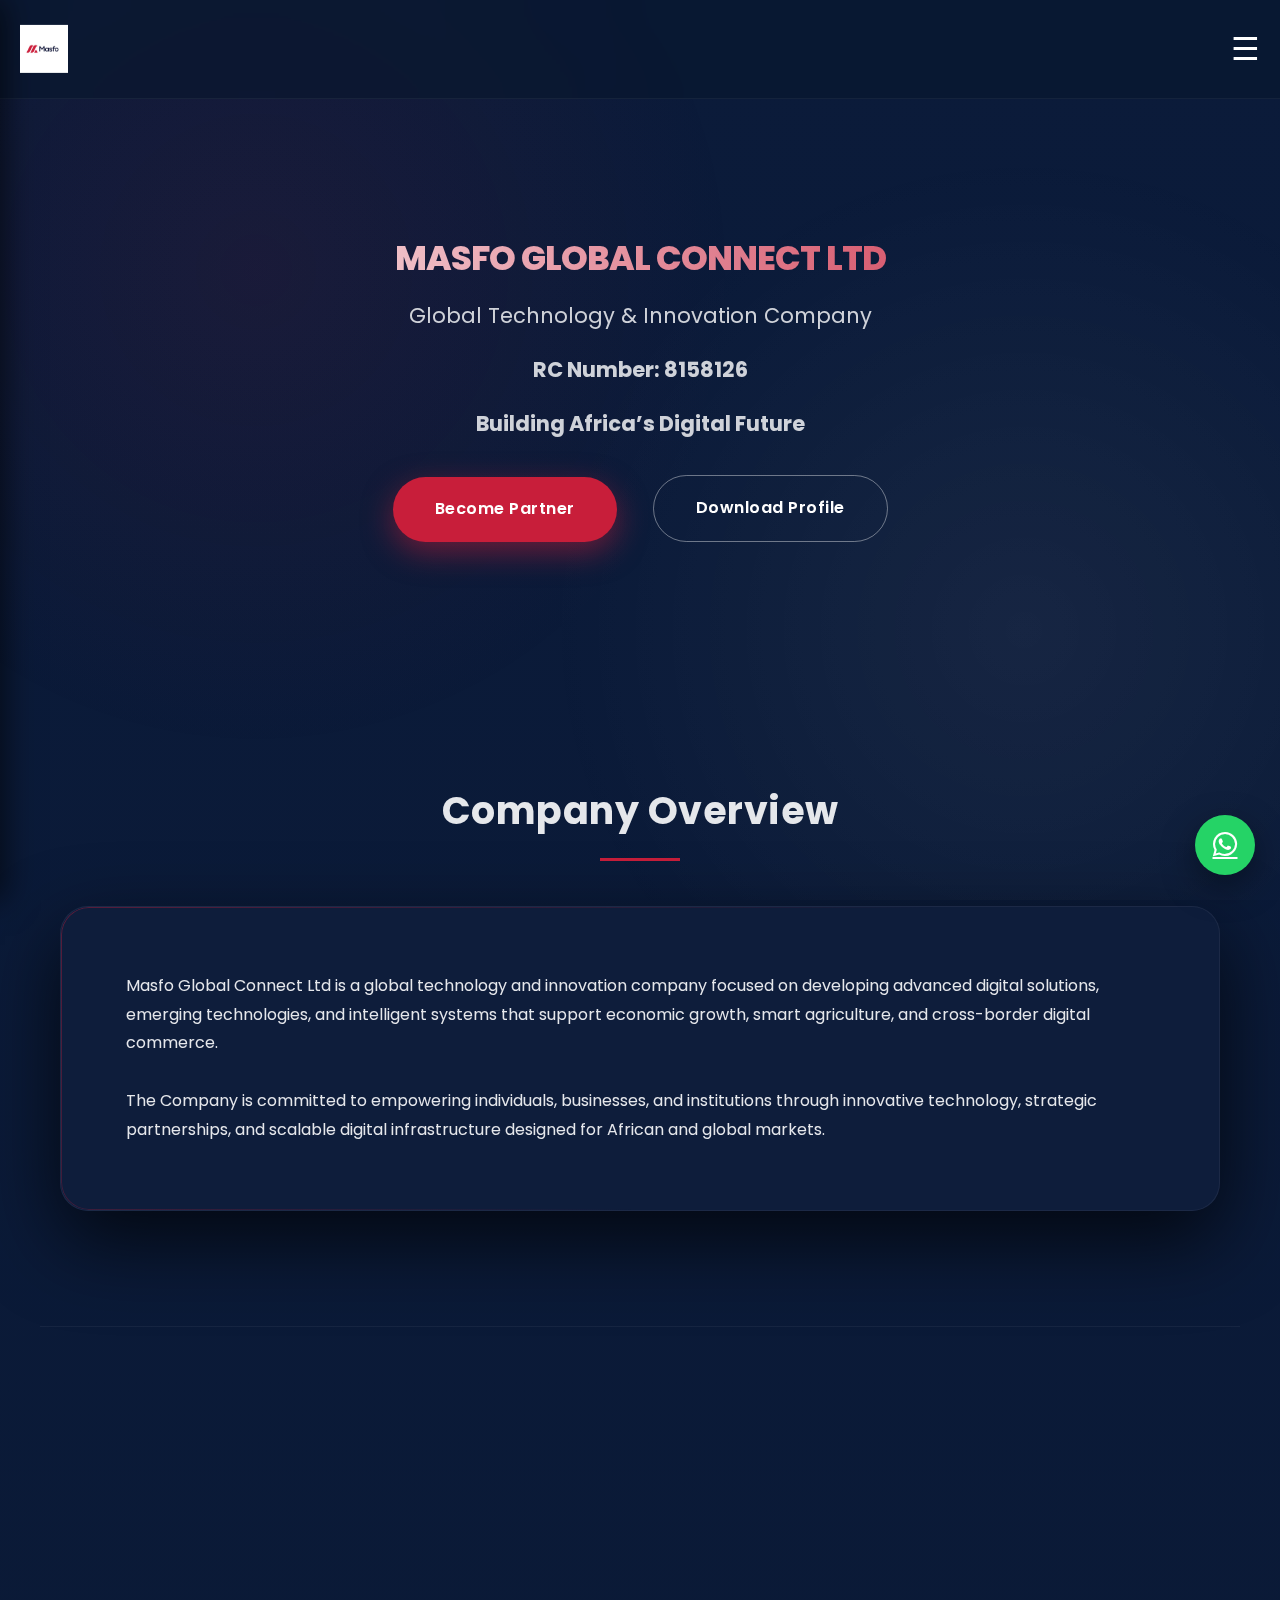
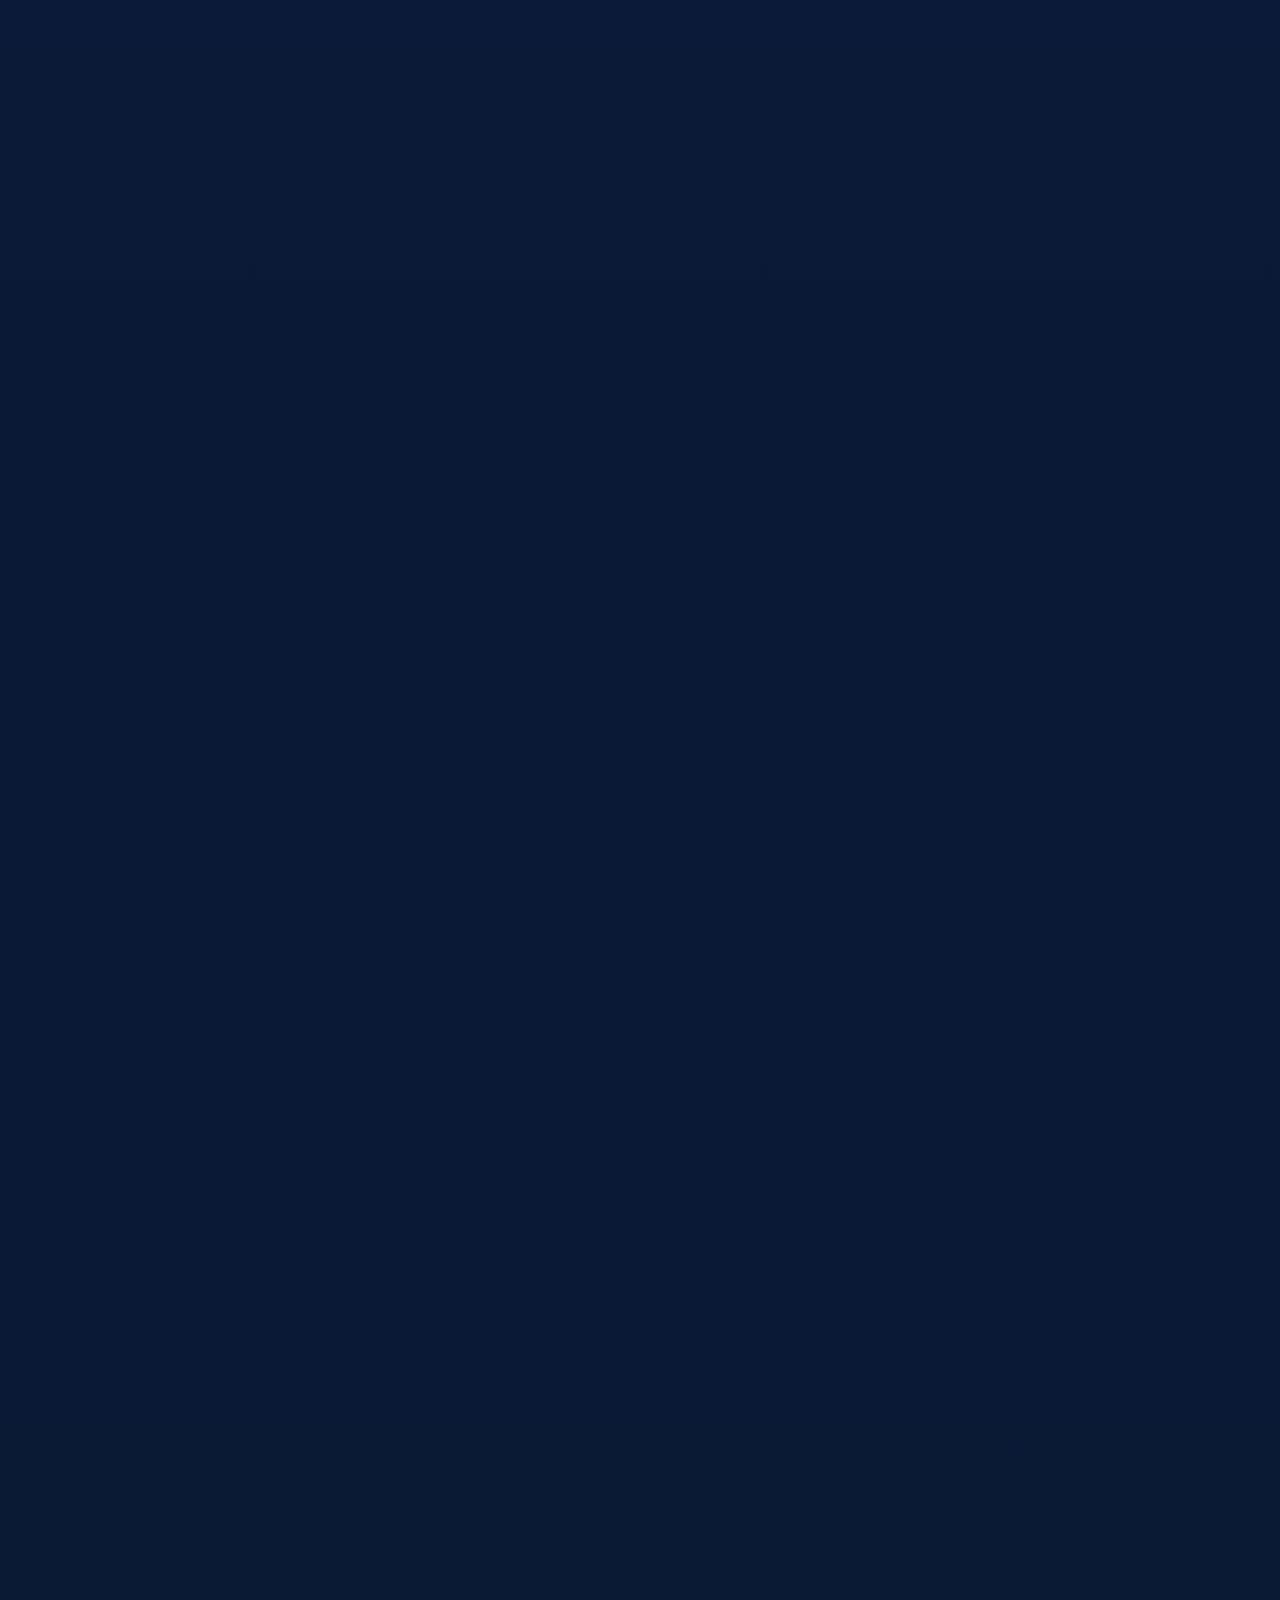
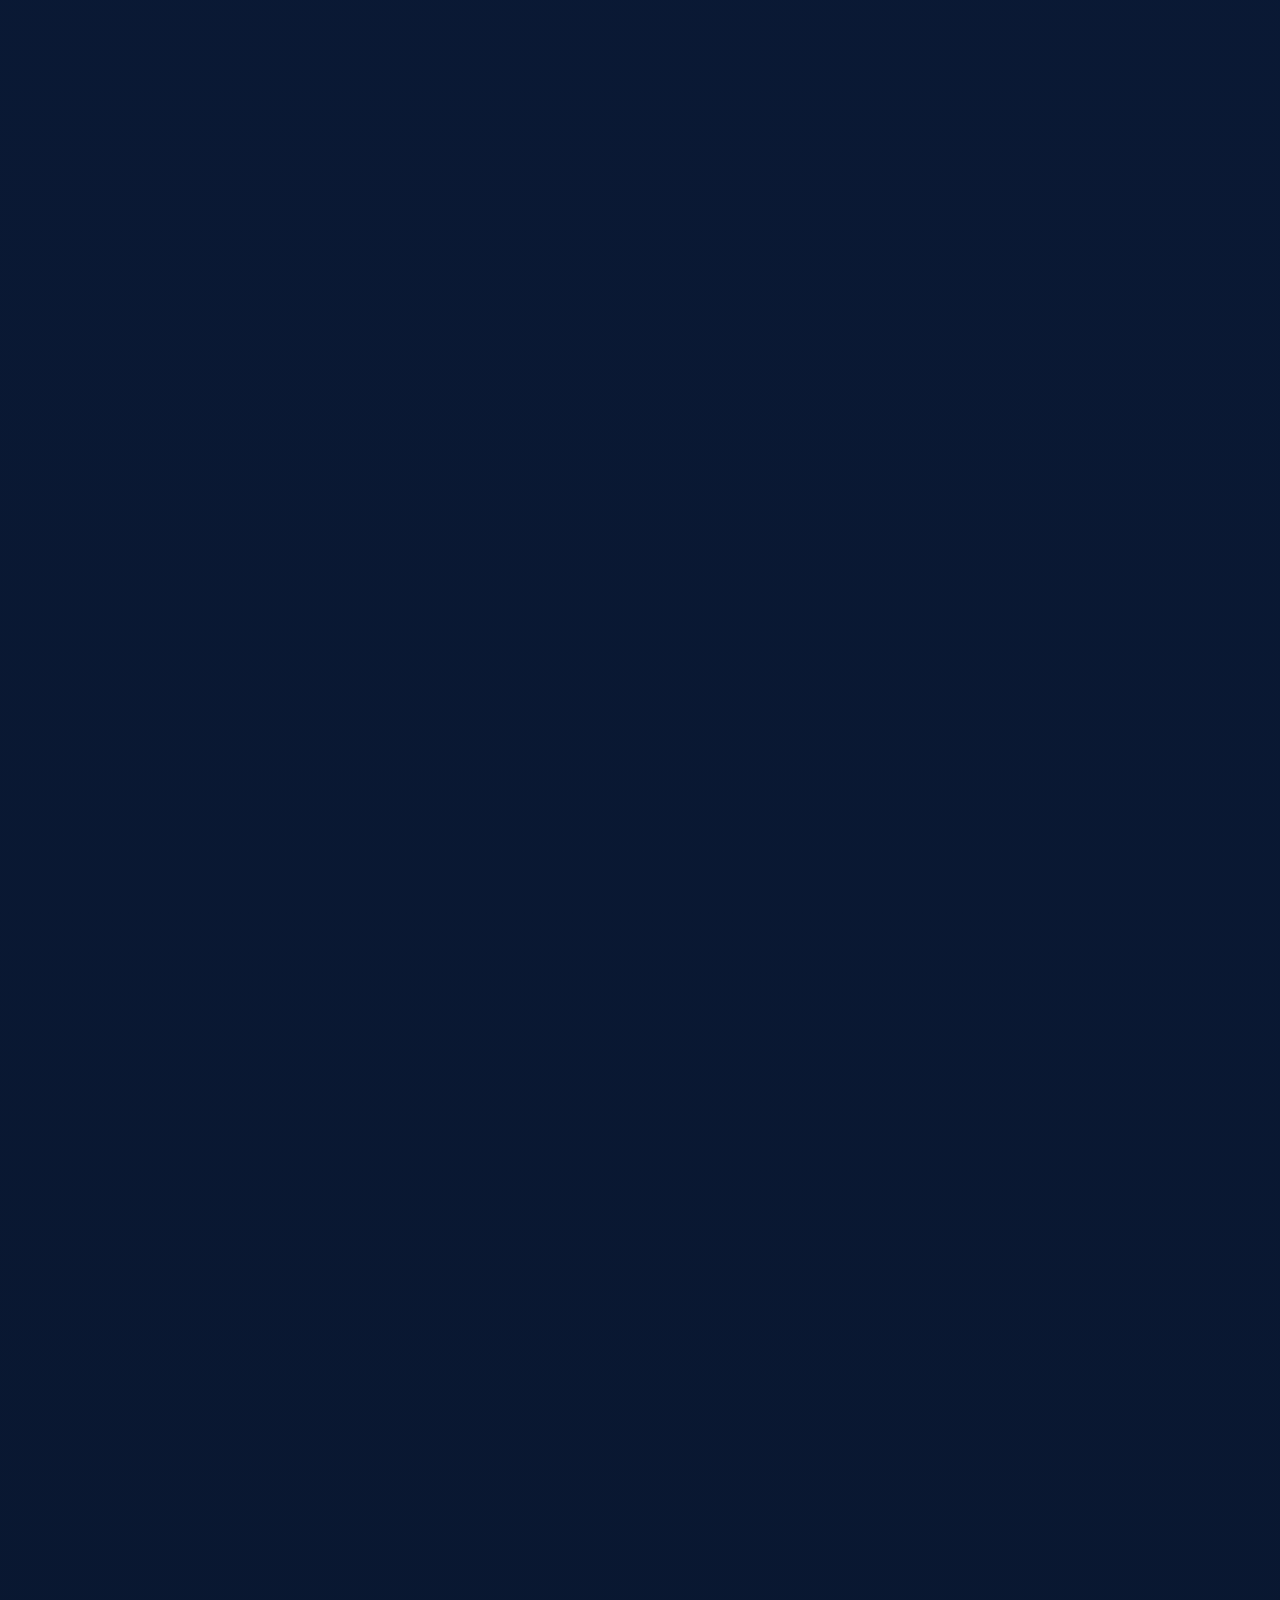
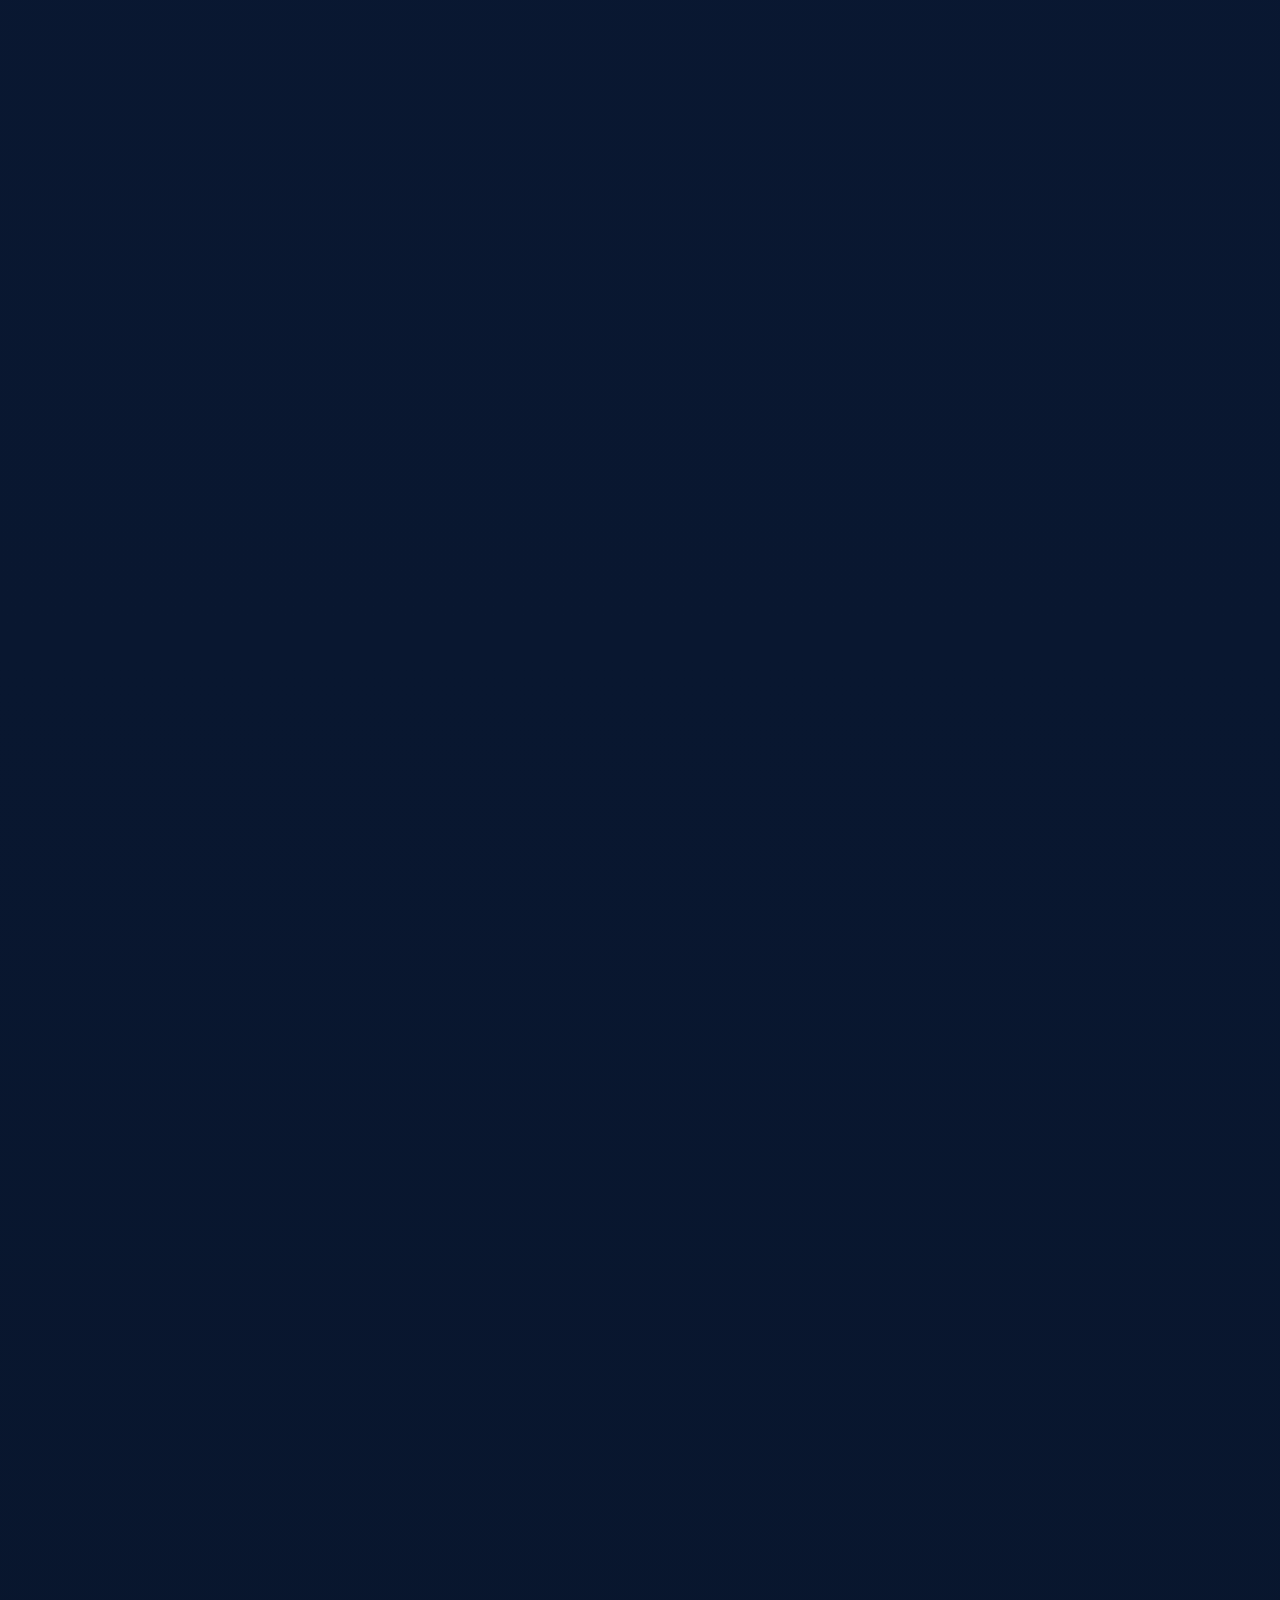
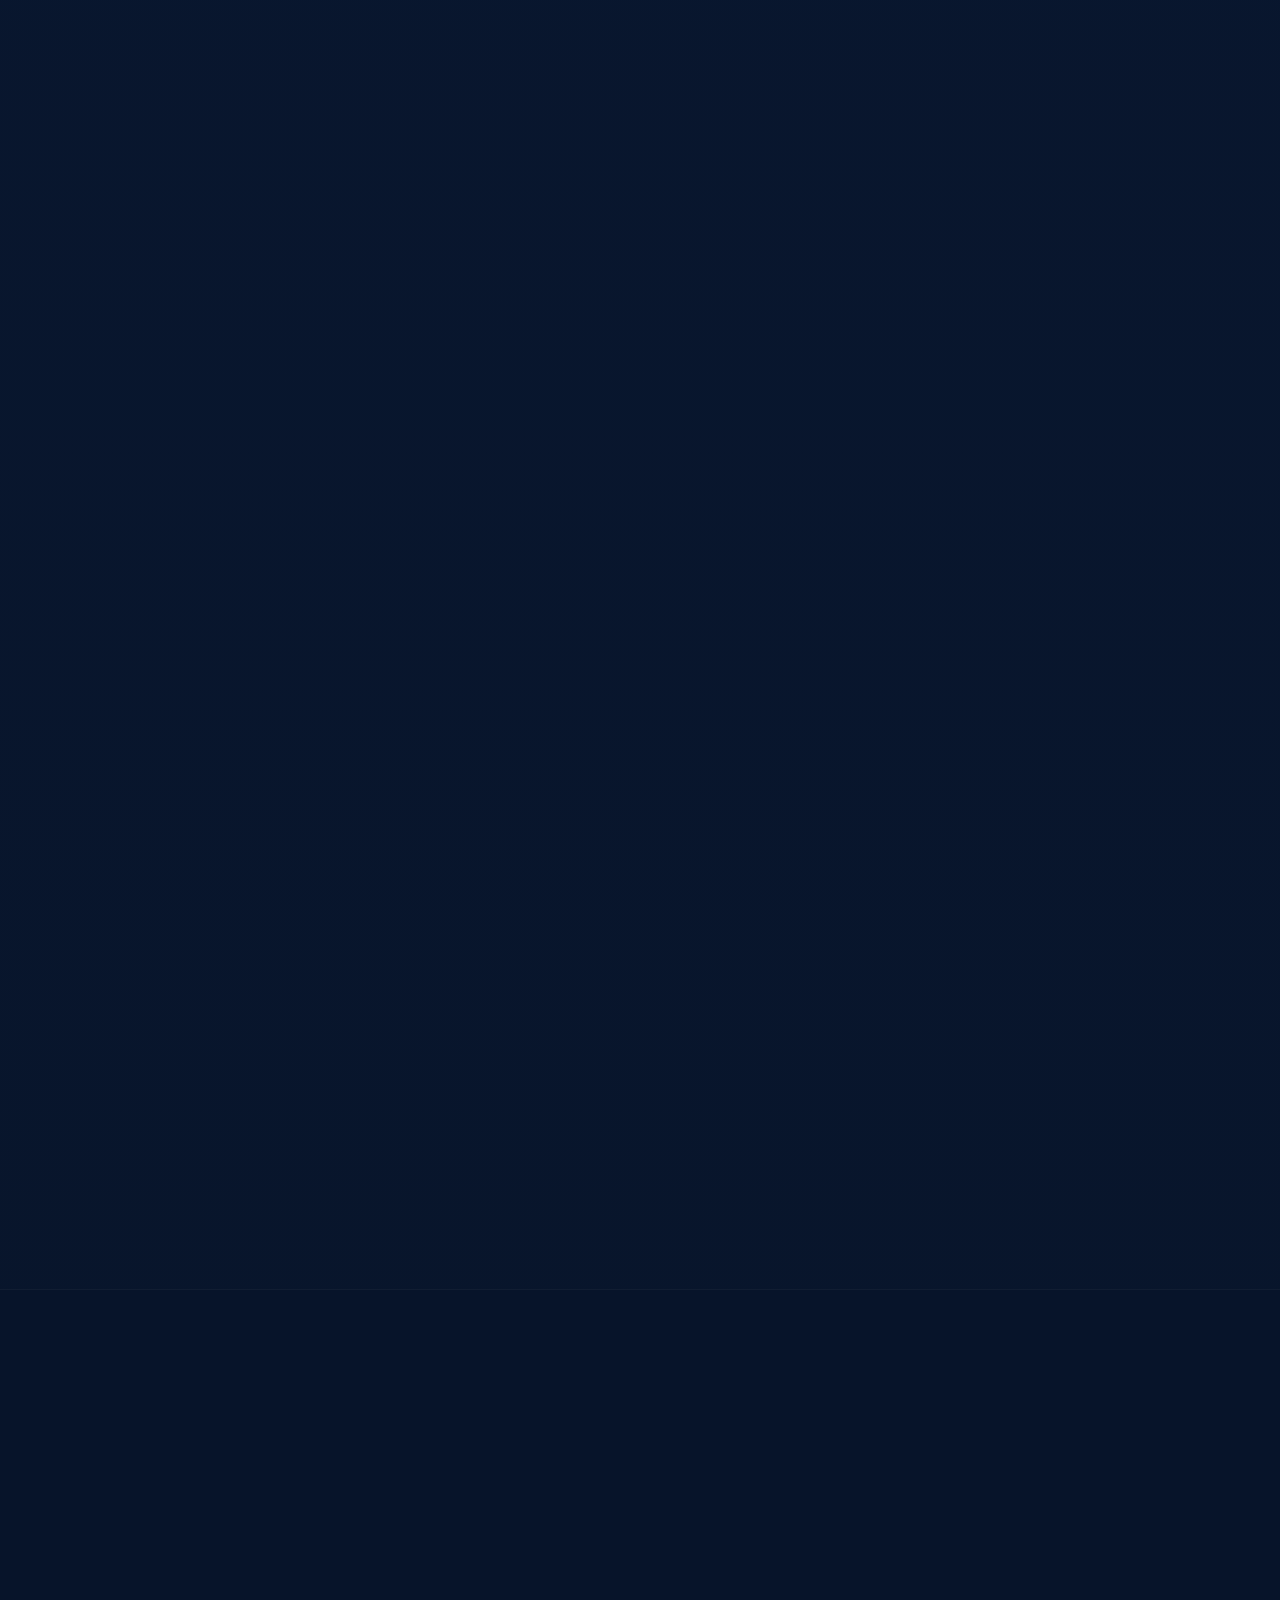
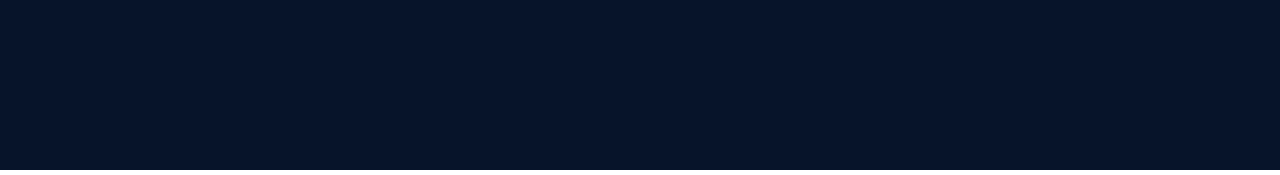
<file: index.html>
<!DOCTYPE html>
<html lang="en">
<head>

<meta charset="UTF-8">
<meta http-equiv="X-UA-Compatible" content="IE=edge">
<meta name="viewport" content="width=device-width, initial-scale=1.0">

<title>Masfo Global Connect Ltd | Building Africa’s Digital Future</title>

<meta name="description" content="Masfo Global Connect Ltd is a global technology and innovation company delivering AI, blockchain, smart agriculture and digital trade systems across Africa and global markets.">
<meta name="keywords" content="Masfo, AI, Blockchain, AgriTech, Africa Tech, Digital Innovation, Smart Agriculture, Web3, African Startup">

<meta property="og:title" content="Masfo Global Connect Ltd">
<meta property="og:description" content="Building Africa’s Digital Future">
<meta property="og:type" content="website">
<meta property="og:image" content="logo.jpg">

<meta name="twitter:card" content="summary_large_image">
<meta name="twitter:title" content="Masfo Global Connect Ltd">
<meta name="twitter:description" content="Building Africa’s Digital Future">

<meta name="theme-color" content="#0B1B3A">

<link rel="canonical" href="https://masfoglobal.com/">
<link rel="icon" href="logo.jpg">

<link rel="preconnect" href="https://fonts.googleapis.com">
<link rel="preconnect" href="https://fonts.gstatic.com" crossorigin>

<link href="https://fonts.googleapis.com/css2?family=Poppins:wght@300;400;600;700;800&display=swap" rel="stylesheet">

<style>
:root{
--primary:#C81E3A;
--dark:#0B1B3A;
--card:#111F3D;
--text:#E5E7EB;
--transition:0.4s cubic-bezier(.4,0,.2,1);
}

*{
margin:0;
padding:0;
box-sizing:border-box;
scroll-behavior:smooth;
}

body{
font-family:'Poppins',sans-serif;
background:var(--dark);
color:var(--text);
line-height:1.8;
overflow-x:hidden;
-webkit-font-smoothing:antialiased;
}

/* ============================= */
/* PROGRESS BAR */
/* ============================= */

#progressBar{
position:fixed;
top:0;
left:0;
height:4px;
background:var(--primary);
width:0%;
z-index:2000;
}

/* ============================= */
/* NAVBAR */
/* ============================= */

nav{
position:fixed;
top:0;
left:0;
width:100%;
padding:22px 80px;
display:flex;
align-items:center;
justify-content:space-between;
background:rgba(8,21,43,0.6);
backdrop-filter:blur(20px);
z-index:1000;
transition:var(--transition);
}

nav img{
height:48px;
z-index:1001;
}

/* prevent content going under nav */
body{
padding-top:90px;
}

/* ============================= */
/* SIDEBAR */
/* ============================= */

.nav-links{
position:fixed;
top:0;
left:-300px;
width:300px;
height:100vh;
background:rgba(8,21,43,0.95);
backdrop-filter:blur(20px);
display:flex;
flex-direction:column;
align-items:center;
justify-content:center;
gap:25px;
transition:0.4s ease;
box-shadow:5px 0 30px rgba(0,0,0,0.6);
z-index:999;
padding-top:100px;
}

/* when active */
.nav-links.active{
left:0;
}

/* when open push content */
body.sidebar-open .hero,
body.sidebar-open section{
transform:translateX(150px);
transition:var(--transition);
}

/* DESKTOP FIX: do not push on large screens */
@media(min-width:992px){
body.sidebar-open .hero,
body.sidebar-open section{
transform:none;
}
}

/* ============================= */

nav.scrolled{
background:#08152b;
box-shadow:0 12px 40px rgba(0,0,0,0.7);
}

/* LINKS */

.nav-links a{
color:var(--text);
text-decoration:none;
font-size:16px;
position:relative;
transition:var(--transition);
}

.nav-links a::after{
content:'';
position:absolute;
left:0;
bottom:-6px;
width:0;
height:2px;
background:var(--primary);
transition:var(--transition);
}

.nav-links a:hover::after{
width:100%;
}

/* ============================= */
/* HERO */
/* ============================= */

.hero{
padding:150px 20px 150px;
text-align:center;
max-width:1200px;
margin:auto;
transition:var(--transition);
}

.hero h1{
font-size:64px;
font-weight:800;
margin-bottom:20px;
background:linear-gradient(90deg,#ffffff,var(--primary));
-webkit-background-clip:text;
-webkit-text-fill-color:transparent;
}

.hero p{
font-size:20px;
margin-bottom:16px;
}

/* ============================= */
/* BUTTONS */
/* ============================= */

.btn{
display:inline-block;
padding:18px 42px;
border-radius:60px;
text-decoration:none;
font-weight:600;
margin:16px;
transition:var(--transition);
}

.btn-primary{
background:var(--primary);
color:white;
box-shadow:0 15px 40px rgba(200,30,58,0.6);
}

.btn-outline{
border:2px solid white;
color:white;
}

.btn:hover{
transform:translateY(-6px);
}

/* ============================= */

section{
padding:70px 20px;
max-width:1200px;
margin:auto;
opacity:0;
transform:translateY(60px);
transition:1s ease;
}

section.show{
opacity:1;
transform:translateY(0);
}

h2{
font-size:38px;
margin-bottom:45px;
text-align:center;
position:relative;
}

.card{
background:rgba(17,31,61,0.75);
padding:65px;
border-radius:28px;
margin-bottom:55px;
box-shadow:0 30px 80px rgba(0,0,0,0.7);
backdrop-filter:blur(20px);
transition:var(--transition);
}

.card:hover{
transform:translateY(-10px);
}

/* ============================= */
/* FOOTER */
/* ============================= */

footer{
background:#08152b;
text-align:center;
padding:70px 20px;
font-size:14px;
}

/* ============================= */
/* MENU TOGGLE */
/* ============================= */

.menu-toggle{
display:block;
font-size:32px;
cursor:pointer;
color:white;
z-index:1001;
}

/* ============================= */
/* OVERLAY */
/* ============================= */

.overlay{
position:fixed;
top:0;
left:0;
width:100%;
height:100vh;
background:rgba(0,0,0,0.5);
display:none;
z-index:500;
backdrop-filter:blur(3px);
}

.overlay.active{
display:block;
}

/* ============================= */
/* CTA */
/* ============================= */

.desktop-cta-btn{
background:#e91e3a;
color:white;
padding:10px 25px;
border-radius:30px;
text-decoration:none;
font-weight:600;
margin-top:20px;
transition:var(--transition);
}

.desktop-cta-btn:hover{
transform:scale(1.05);
}
.footer-social{
display:flex;
justify-content:center;
gap:18px;
margin-bottom:25px;
}

.footer-social a{
width:42px;
height:42px;
display:flex;
align-items:center;
justify-content:center;
border-radius:50%;
background:rgba(255,255,255,0.08);
color:white;
font-size:16px;
transition:0.3s ease;
backdrop-filter:blur(10px);
}

.footer-social a:hover{
background:var(--primary);
transform:translateY(-6px);
box-shadow:0 12px 30px rgba(200,30,58,0.5);
}
.form-group{
    margin-bottom:20px;
}

.form-group input,
.form-group textarea{
    width:100%;
    padding:15px;
    border-radius:12px;
    border:none;
    outline:none;
    font-size:15px;
}

.form-group input:focus,
.form-group textarea:focus{
    box-shadow:0 0 0 2px var(--primary);
}
/* ============================= */
/* FLOATING WHATSAPP */
/* ============================= */

.floating-whatsapp{
    position:fixed;
    bottom:25px;
    right:25px;
    width:60px;
    height:60px;
    background:#25D366;
    color:white;
    border-radius:50%;
    display:flex;
    align-items:center;
    justify-content:center;
    font-size:28px;
    box-shadow:0 12px 35px rgba(0,0,0,0.4);
    z-index:2000;
    transition:0.3s ease;
    animation:floatPulse 2s infinite;
}

.floating-whatsapp:hover{
    transform:scale(1.1);
}

@keyframes floatPulse{
    0%{box-shadow:0 0 0 0 rgba(37,211,102,0.6);}
    70%{box-shadow:0 0 0 15px rgba(37,211,102,0);}
    100%{box-shadow:0 0 0 0 rgba(37,211,102,0);}
}

/* ============================= */
/* LEVEL 2 – CORPORATE POLISH */
/* ============================= */

/* Smooth page fade on load */
body{
    animation:pageFade 0.8s ease-in-out;
}

@keyframes pageFade{
    from{opacity:0;}
    to{opacity:1;}
}

/* Section divider subtle line */
section{
    border-bottom:1px solid rgba(255,255,255,0.05);
}

/* Better heading spacing */
h2{
    letter-spacing:0.5px;
    font-weight:700;
}

/* Premium card hover */
.card{
    transition:transform 0.4s ease, box-shadow 0.4s ease;
}

.card:hover{
    transform:translateY(-10px);
    box-shadow:0 35px 100px rgba(0,0,0,0.9);
}

/* Better paragraph balance */
.card p,
.card li{
    font-size:15px;
    letter-spacing:0.3px;
}

/* Smooth reveal improvement */
section{
    transition:1s cubic-bezier(.4,0,.2,1);
}
/* ============================= */
/* LEVEL 3 – ENTERPRISE UPGRADE */
/* ============================= */

/* Subtle animated background */
body::before{
    content:'';
    position:fixed;
    top:0;
    left:0;
    width:100%;
    height:100%;
    background:radial-gradient(circle at 20% 30%, rgba(200,30,58,0.08), transparent 40%),
               radial-gradient(circle at 80% 70%, rgba(255,255,255,0.05), transparent 40%);
    z-index:-1;
    animation:bgMove 12s ease-in-out infinite alternate;
}

@keyframes bgMove{
    from{transform:translateY(0px);}
    to{transform:translateY(-40px);}
}

/* Animated underline for section titles */
h2::after{
    content:'';
    display:block;
    width:0;
    height:3px;
    background:var(--primary);
    margin:12px auto 0;
    transition:0.6s ease;
}

section.show h2::after{
    width:80px;
}

/* Premium button glow */
.btn-primary:hover{
    box-shadow:0 20px 60px rgba(200,30,58,0.8);
}

/* Navbar deeper glass */
nav{
    border-bottom:1px solid rgba(255,255,255,0.05);
}

/* Smooth scroll shadow depth */
nav.scrolled{
    backdrop-filter:blur(30px);
}
/* ============================= */
/* LEVEL 4 – STARTUP PREMIUM */
/* ============================= */

/* Section smooth fade stagger */
section{
    transition:1s ease, transform 1s ease;
}

/* Card hover elevation */
.card{
    transition:var(--transition);
}

.card:hover{
    transform:translateY(-10px);
    box-shadow:0 40px 100px rgba(0,0,0,0.8);
}

/* Subtle gradient border effect */
.card::before{
    content:'';
    position:absolute;
    inset:0;
    border-radius:28px;
    padding:1px;
    background:linear-gradient(135deg, rgba(200,30,58,0.4), transparent 60%);
    -webkit-mask:
      linear-gradient(#fff 0 0) content-box,
      linear-gradient(#fff 0 0);
    -webkit-mask-composite: destination-out;
    mask-composite: exclude;
    pointer-events:none;
}

/* Smooth link hover lift */
.nav-links a{
    transition:var(--transition);
}

.nav-links a:hover{
    transform:translateY(-3px);
}

/* Hero text slight animation */
.hero h1{
    animation:fadeSlide 1.2s ease forwards;
}

@keyframes fadeSlide{
    from{
        opacity:0;
        transform:translateY(40px);
    }
    to{
        opacity:1;
        transform:translateY(0);
    }
}

/* Button micro interaction */
.btn{
    position:relative;
    overflow:hidden;
}

.btn::after{
    content:'';
    position:absolute;
    top:0;
    left:-100%;
    width:100%;
    height:100%;
    background:linear-gradient(120deg, transparent, rgba(255,255,255,0.2), transparent);
    transition:0.6s;
}

.btn:hover::after{
    left:100%;
} 
/* ============================= */
/* LEVEL 5 – APPLE PREMIUM */
/* ============================= */

/* Softer background gradient */
body{
    background:linear-gradient(180deg,#0B1B3A 0%, #08152b 100%);
}

/* Navbar cleaner glass */
nav{
    background:rgba(8,21,43,0.55);
    backdrop-filter:blur(25px);
    border-bottom:1px solid rgba(255,255,255,0.05);
}

/* Hero refinement */
.hero h1{
    font-size:68px;
    letter-spacing:-1px;
    line-height:1.1;
}

.hero p{
    font-size:21px;
    opacity:0.9;
}

/* Section spacing luxury feel */
section{
    padding:100px 20px;
}

/* Card cleaner Apple depth */
.card{
    background:rgba(17,31,61,0.65);
    border:1px solid rgba(255,255,255,0.06);
    backdrop-filter:blur(30px);
}

/* Softer hover */
.card:hover{
    transform:translateY(-6px);
    box-shadow:0 30px 60px rgba(0,0,0,0.6);
}

/* Buttons more premium */
.btn{
    letter-spacing:0.5px;
}

.btn-primary{
    box-shadow:0 10px 30px rgba(200,30,58,0.5);
}

.btn-outline{
    border:1.5px solid rgba(255,255,255,0.4);
}

/* Footer elegance */
footer{
    border-top:1px solid rgba(255,255,255,0.05);
    font-size:13px;
    opacity:0.8;
}    
/* ============================= */
/* RESPONSIVE */
/* ============================= */

@media(max-width:1000px){
nav{
    position: fixed;
    top: 0;
    left: 0;
    width: 100%;
    height: 70px;
    background: #08152b;
    z-index: 600;
}
    
.menu-toggle{
    display:block;
}
.nav-links{
    position: fixed;
    top: 70px;                 /* daidai da height na nav */
    left: -100%;
    height: calc(100vh - 70px);
    width: 240px;
    background: #08152b;

    display: flex;
    flex-direction: column;
    justify-content: flex-start;

    padding: 15px 25px;
    transition: 0.3s ease;
    font-weight:600;
}

.nav-links.active{
    left:0;
}
    
}

nav{
    padding:20px;
}

.hero h1{
    font-size:34px;
}

section{
    padding:60px 20px;
}

}
.desktop-cta{
    display:none;
}

.mobile-cta-btn{
    display:block;
    margin:40px auto 20px auto;
    width:80%;
    text-align:center;
    background:#e91e3a;
    color:white;
    padding:14px 0;
    border-radius:30px;
    font-weight:600;
    text-decoration:none;
}
.mobile-cta-btn{
    box-shadow:0 0 20px rgba(233,30,58,0.6);
}
.desktop-cta-btn{
    display:none;
}   
</style>

<!-- STRUCTURED DATA -->
<script type="application/ld+json">
{
"@context":"https://schema.org",
"@type":"Organization",
"name":"Masfo Global Connect Ltd",
"url":"https://masfoglobal.com",
"logo":"https://masfoglobal.com/logo.jpg",
"contactPoint":{
"@type":"ContactPoint",
"telephone":"+2349077951355",
"contactType":"customer service"
}
}
</script>

</head>
<link rel="stylesheet" href="https://cdnjs.cloudflare.com/ajax/libs/font-awesome/6.5.0/css/all.min.css">
<body>
<!-- Floating WhatsApp -->
<a href="https://wa.me/2349077951355" 
   class="floating-whatsapp" 
   target="_blank">
   <i class="fab fa-whatsapp"></i>
</a>
<div id="progressBar"></div>

<nav id="navbar">
<img src="logo.jpg" alt="Masfo Logo">
<div class="menu-toggle" onclick="toggleMenu()">☰</div>
<div id="overlay" class="overlay" onclick="closeMenu()"></div>
<div class="nav-links" id="navLinks">
<a href="#overview">Overview</a>
<a href="#vision">Vision</a>
<a href="#mission">Mission</a>
<a href="#services">Services</a>
<a href="#model">Model</a>
<a href="#market">Market</a>
<a href="#contact">Contact</a>
<a href="#social">Social</a>
<a href="#contact" class="mobile-cta-btn">Get Started</a>
</div>
</nav>
    
<div class="hero">
<h1>MASFO GLOBAL CONNECT LTD</h1>
<p>Global Technology & Innovation Company</p>
<p><strong>RC Number: 8158126</strong></p>
<p><strong>Building Africa’s Digital Future</strong></p>
<a href="#contact" class="btn btn-primary">Become Partner</a>
<a href="#" class="btn btn-outline">Download Profile</a>
</div>

<!-- ALL YOUR ORIGINAL SECTIONS REMAIN EXACTLY AS YOU WROTE THEM -->
<section id="overview">
<h2>Company Overview</h2>
<div class="card">
Masfo Global Connect Ltd is a global technology and innovation company focused on developing advanced digital solutions, emerging technologies, and intelligent systems that support economic growth, smart agriculture, and cross-border digital commerce.<br><br>
The Company is committed to empowering individuals, businesses, and institutions through innovative technology, strategic partnerships, and scalable digital infrastructure designed for African and global markets.
</div>
</section>

<section id="vision">
<h2>Vision</h2>
<div class="card">
To become a leading African technology and innovation company building intelligent digital solutions and sustainable systems that connect local opportunities to global markets.
</div>
</section>

<section id="mission">
<h2>Mission</h2>
<div class="card">
To deliver innovative, technology-driven solutions in artificial intelligence, software systems, blockchain infrastructure, smart agriculture, and digital trade while enabling capacity development, economic inclusion, and long-term value creation.
</div>
</section>

<section id="units">
<h2>Our Strategic Technology Units</h2>
<div class="card">
<strong>Masfo AI & Technology</strong><br><br>
Focused on:
<ul>
<li>Software and web application development</li>
<li>Artificial intelligence solutions</li>
<li>Automation systems</li>
<li>Digital platforms and enterprise tools</li>
</ul>
<strong>Masfo Blockchain Lab</strong>
<ul>
<li>Blockchain solutions and advisory</li>
<li>Smart contract systems</li>
<li>Digital trust infrastructure</li>
<li>Web3 innovation research</li>
</ul>
<strong>Masfo AgriTech</strong>
<ul>
<li>Smart farming technologies</li>
<li>Agri-data and productivity systems</li>
<li>Technology-driven agricultural solutions</li>
<li>Sustainable food production support</li>
</ul>
<strong>Masfo Global Trade</strong>
<ul>
<li>Cross-border business support</li>
<li>Digital commerce enablement</li>
<li>Sourcing and distribution partnerships</li>
<li>Market access solutions for African products and services</li>
</ul>
</div>
</section>

<section id="services">
<h2>Services & Solutions</h2>
<div class="card">
Masfo Global Connect Ltd provides:
<ul>
<li>Technology consulting and system design</li>
<li>Software and platform development</li>
<li>AI-enabled business solutions</li>
<li>Digital transformation support</li>
<li>Capacity building and technology training</li>
<li>Innovation and research partnerships</li>
</ul>
</div>
</section>

<section id="model">
<h2>Business Model</h2>
<div class="card">
The Company operates a hybrid model combining:
<ul>
<li>Technology services</li>
<li>Consulting</li>
<li>Digital product development</li>
<li>Training and capacity building</li>
<li>Strategic partnerships and innovation programs</li>
</ul>
</div>
</section>

<section id="market">
<h2>Target Market</h2>
<div class="card">
<ul>
<li>Startups and SMEs</li>
<li>Government institutions</li>
<li>Development organizations</li>
<li>Agricultural sector stakeholders</li>
<li>International technology and investment partners</li>
</ul>
</div>
</section>

<section id="advantage">
<h2>Competitive Advantage</h2>
<div class="card">
<ul>
<li>Integrated technology, agriculture, and trade expertise</li>
<li>Innovation-driven business structure</li>
<li>Scalable digital solutions</li>
<li>Strong understanding of African emerging markets</li>
<li>Vision for global collaboration and expansion</li>
</ul>
</div>
</section>

<section id="leadership">
<h2>Leadership</h2>
<div class="card">
Abdulrahman Ali<br>
  Founder & Chief Executive Officer (CEO)<br><br>
Provides strategic direction for the Company’s innovation, technology development, and global partnership initiatives.
</div>
</section>

<section id="contact">
<h2>Contact Information</h2>
<div class="card">
Masfo Global Connect Ltd<br>
No. 10, Dr Muh’d Plaza, Opp. Maiduguri Stadium,<br>
Maiduguri, Borno State, Nigeria<br><br>
Phone: +234 9077 951 355<br>
Email: info@masfoglobal.com
</div>
</section>
<!-- (Your entire section content remains untouched — omitted here only for message length, but you will keep them exactly as you sent earlier) -->
<section id="contact">
    <h2>Contact Us</h2>

    <div class="card">

        <form action="https://formsubmit.co/info@masfoglobal.com" method="POST">

            <input type="hidden" name="_captcha" value="false">
            <input type="hidden" name="_next" value="https://masfoglobal.com/">

            <div class="form-group">
                <input type="text" name="name" placeholder="Your Name" required>
            </div>

            <div class="form-group">
                <input type="email" name="email" placeholder="Your Email" required>
            </div>

            <div class="form-group">
                <textarea name="message" rows="5" placeholder="Your Message" required></textarea>
            </div>

            <button type="submit" class="btn btn-primary">
                Send Message
            </button>

        </form>

    </div>
</section>
<footer>
 <section id="social">
    <h2>Connect With Us</h2>
<div class="footer-social">
<a href="https://facebook.com/Masfoglobal" target="_blank"><i class="fab fa-facebook-f"></i></a>
<a href="https://twitter.com/Masfoglobal" target="_blank"><i class="fab fa-x-twitter"></i></a>
<a href="https://instagram.com/Masfoglobal" target="_blank"><i class="fab fa-instagram"></i></a>
<a href="https://linkedin.com/in/Masfoglobal" target="_blank"><i class="fab fa-linkedin-in"></i></a>
<a href="https://t.me/Masfoglobal" target="_blank"><i class="fab fa-telegram"></i></a>
<a href="https://wa.me/2349077951355" target="_blank"><i class="fab fa-whatsapp"></i></a>
</div>

<p>© 2026 Masfo Global Connect Ltd. All Rights Reserved.</p>

</footer>

<script>
document.querySelectorAll(".nav-links a").forEach(link => {
    link.addEventListener("click", function(){

        // rufe menu kawai
        document.getElementById("navLinks").classList.remove("active");
        document.getElementById("overlay").classList.remove("active");

    });
});
    
function toggleMenu(){
    document.getElementById("navLinks").classList.toggle("active");
    document.getElementById("overlay").classList.toggle("active");
}

function closeMenu(){
    document.getElementById("navLinks").classList.remove("active");
    document.getElementById("overlay").classList.remove("active");   
}
// Disable browser scroll restore (VERY IMPORTANT)
if ('scrollRestoration' in history) {
    history.scrollRestoration = 'manual';
}
// REMOVE hash from URL on load (VERY IMPORTANT)
if (window.location.hash) {
    history.replaceState("", document.title, window.location.pathname);
}

// Force scroll to top immediately
window.scrollTo(0, 0);

// Also run when DOM is ready
document.addEventListener("DOMContentLoaded", function () {
    window.scrollTo(0, 0);
});

// Extra force for mobile Safari / Chrome
setTimeout(function () {
    window.scrollTo(0, 0);
}, 10);
document.addEventListener("click", function(e){
    const nav = document.getElementById("navLinks");
    const overlay = document.getElementById("overlay");
    const menuBtn = document.querySelector(".menu-toggle");

    if(nav.classList.contains("active") &&
       !nav.contains(e.target) &&
       !menuBtn.contains(e.target)){
        nav.classList.remove("active");
        overlay.classList.remove("active");
    }
});
const observer=new IntersectionObserver(entries=>{
entries.forEach(entry=>{
if(entry.isIntersecting){
entry.target.classList.add("show");
}
});
},{threshold:0.15});

document.querySelectorAll("section").forEach(sec=>observer.observe(sec));

window.addEventListener("scroll",()=>{
let winScroll=document.documentElement.scrollTop;
let height=document.documentElement.scrollHeight-document.documentElement.clientHeight;
document.getElementById("progressBar").style.width=(winScroll/height)*100+"%";
document.getElementById("navbar").classList.toggle("scrolled",window.scrollY>60);
});

document.getElementById("year").textContent=new Date().getFullYear();
</script>

</body>
</html>
</file>
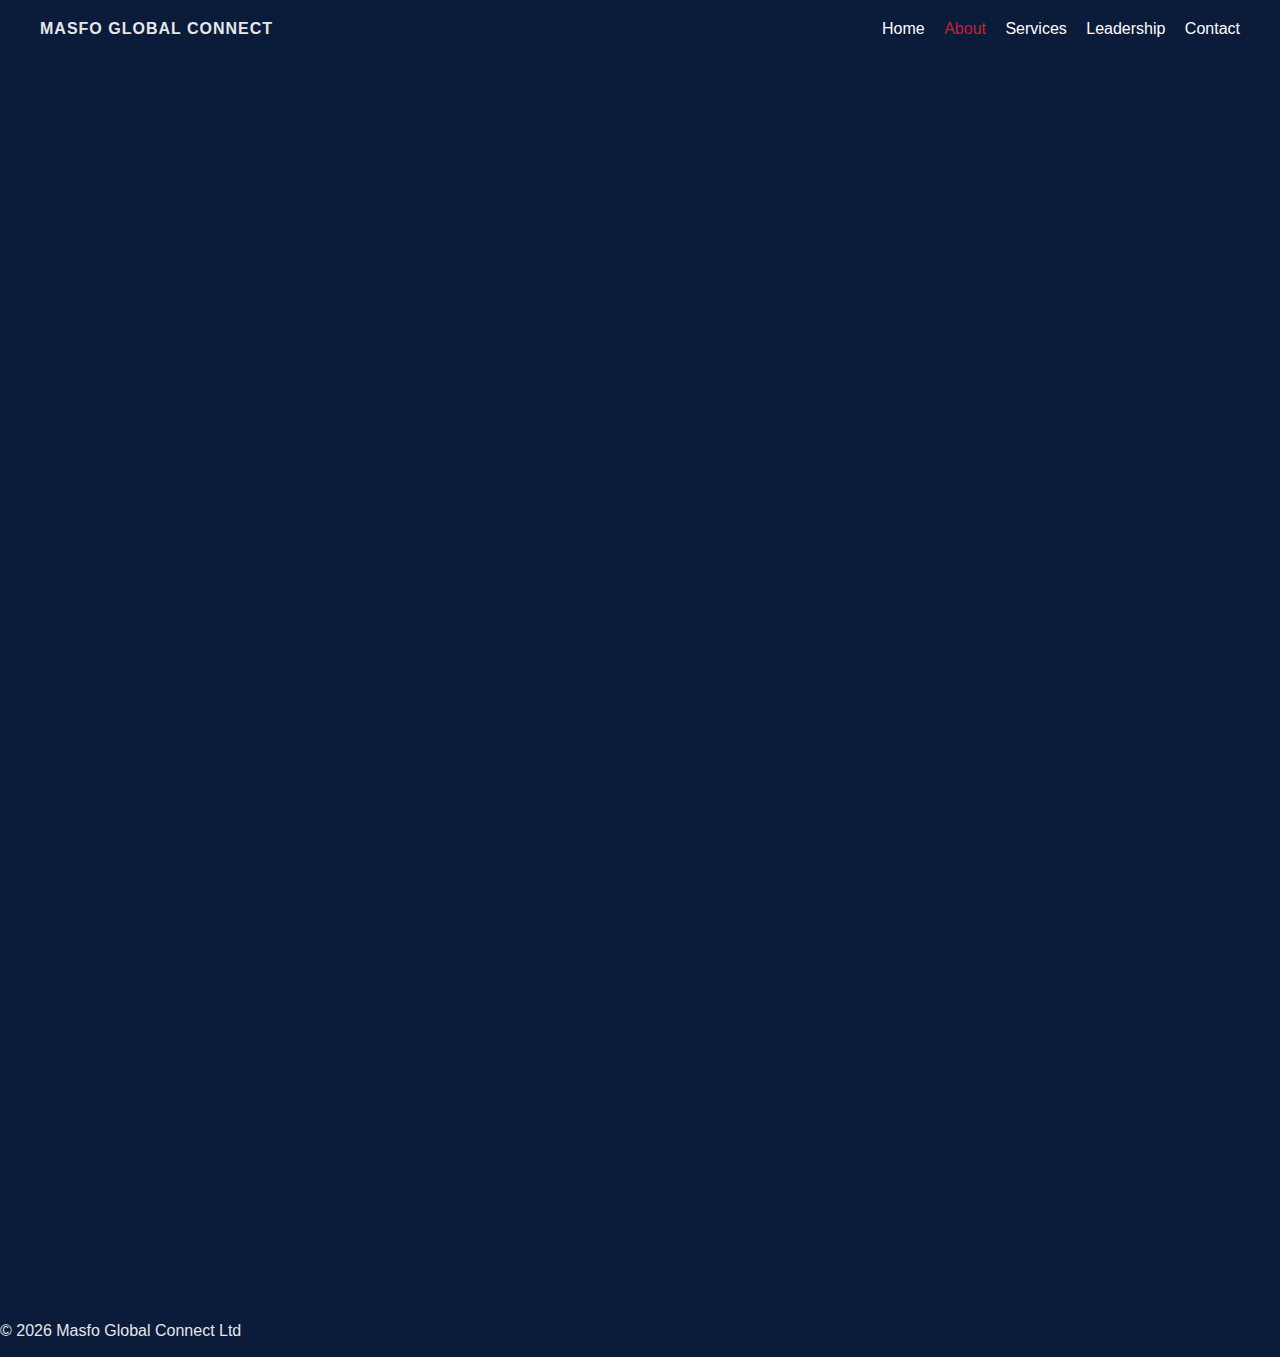
<file: About.html>
<!DOCTYPE html>
<html lang="en">
<head>
<meta charset="UTF-8">
<meta name="viewport" content="width=device-width, initial-scale=1.0">
<title>About | Masfo Global Connect Ltd</title>
<link rel="stylesheet" href="style.css">
</head>
<body>

<nav>
<div class="logo">MASFO GLOBAL CONNECT</div>
<div>
<a href="index.html">Home</a>
<a href="about.html" class="active">About</a>
<a href="services.html">Services</a>
<a href="leadership.html">Leadership</a>
<a href="contact.html">Contact</a>
</div>
</nav>

<section>
<h2>Company Overview</h2>
<div class="card">
Masfo Global Connect Ltd is a global technology and innovation company focused on developing advanced digital solutions, emerging technologies, and intelligent systems that support economic growth, smart agriculture, and cross-border digital commerce.
</div>
</section>

<section>
<h2>Vision</h2>
<div class="card">
To become a leading African technology and innovation company building intelligent digital solutions and sustainable systems that connect local opportunities to global markets.
</div>
</section>

<section>
<h2>Mission</h2>
<div class="card">
To deliver innovative, technology-driven solutions in artificial intelligence, software systems, blockchain infrastructure, smart agriculture, and digital trade.
</div>
</section>

<footer>
© 2026 Masfo Global Connect Ltd
</footer>

</body>
</html>
</file>
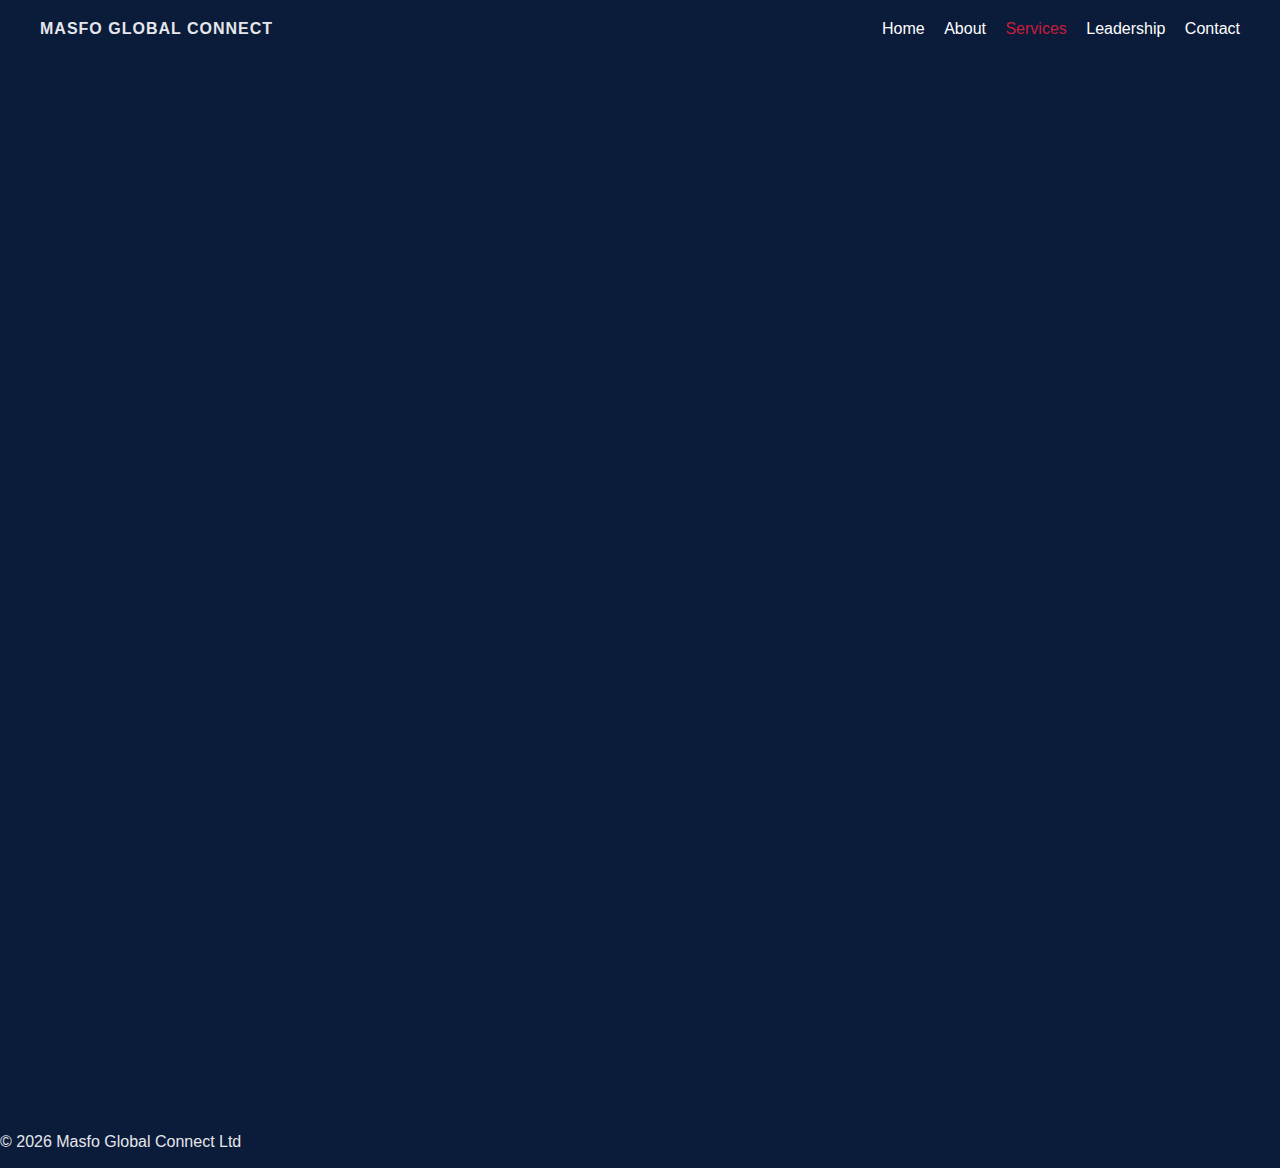
<file: Services.html>
<!DOCTYPE html>
<html>
<head>
<meta charset="UTF-8">
<title>Services | Masfo Global Connect Ltd</title>
<link rel="stylesheet" href="style.css">
</head>
<body>

<nav>
<div class="logo">MASFO GLOBAL CONNECT</div>
<div>
<a href="index.html">Home</a>
<a href="about.html">About</a>
<a href="services.html" class="active">Services</a>
<a href="leadership.html">Leadership</a>
<a href="contact.html">Contact</a>
</div>
</nav>

<section>
<h2>Strategic Technology Units</h2>

<div class="card">
<h3>Masfo AI & Technology</h3>
<p>Software development, AI solutions, automation systems.</p>
</div>

<div class="card">
<h3>Masfo Blockchain Lab</h3>
<p>Blockchain advisory, smart contracts, Web3 innovation.</p>
</div>

<div class="card">
<h3>Masfo AgriTech</h3>
<p>Smart farming systems and sustainable food production support.</p>
</div>

<div class="card">
<h3>Masfo Global Trade</h3>
<p>Cross-border business and digital commerce enablement.</p>
</div>

</section>

<footer>
© 2026 Masfo Global Connect Ltd
</footer>

</body>
</html>
</file>
<file: style.css>
body{
margin:0;
font-family:Segoe UI,Arial,sans-serif;
background:#0B1B3A;
color:#E5E7EB;
line-height:1.7;
}

/* NAV */
nav{
background:#0B1B3A;
padding:15px 40px;
display:flex;
justify-content:space-between;
align-items:center;
position:sticky;
top:0;
z-index:1000;
transition:all 0.3s ease;
}

nav.scrolled{
box-shadow:0 8px 25px rgba(0,0,0,0.4);
padding:12px 40px;
}

nav a{
color:white;
text-decoration:none;
margin-left:15px;
transition:0.3s ease;
}

nav a:hover{
color:#C81E3A;
}

nav a.active{
color:#C81E3A;
}

.logo{
font-weight:bold;
letter-spacing:1px;
}

/* HERO */
.hero{
padding:170px 20px;
text-align:center;
background:linear-gradient(135deg,#0B1B3A,#162a56,#C81E3A);
}

.hero h1{
letter-spacing:-1px;
}

.hero p{
font-size:18px;
opacity:0.9;
}

/* SECTIONS */
section{
padding:100px 20px;
max-width:1000px;
margin:auto;
opacity:0;
transform:translateY(40px);
transition:all 0.8s ease;
}

/* Reveal effect */
section.visible{
opacity:1;
transform:translateY(0);
}

/* Alternate background subtle */
section:nth-child(even){
background:#0f1f3d;
}

/* CARD */
.card{
background:#111827;
padding:30px;
border-radius:14px;
margin-bottom:25px;
transition:all 0.4s ease;
}

.card:hover{
transform:translateY(-8px);
box-shadow:0 15px 35px rgba(0,0,0,0.4);
}

/* BUTTON */
.btn{
background:#C81E3A;
padding:12px 24px;
color:white;
text-decoration:none;
border-radius:30px;
display:inline-block;
transition:all 0.3s ease;
}

.btn:hover{
transform:translateY(-3px);
box-shadow:0 8px 20px rgba(200,30,58,0.4);
}

/* RESPONSIVE */
@media(max-width:768px){
.hero{
padding:130px 20px;
}
section{
padding:70px 20px;
}
}
/* ===== MOBILE NAV FIX ===== */
@media(max-width:768px){

nav{
flex-direction:column;
align-items:flex-start;
padding:15px 20px;
}

nav div:last-child{
display:flex;
flex-direction:column;
width:100%;
margin-top:10px;
}

nav a{
margin:8px 0;
font-size:15px;
}

/* HERO MOBILE FIX */
header{
padding:140px 20px 80px;
}

header h1{
font-size:26px;
line-height:1.3;
}

header p{
font-size:15px;
margin-top:10px;
}

.badge{
margin-top:15px;
font-size:14px;
}

.btn{
margin-top:18px;
padding:12px 22px;
font-size:14px;
}

/* SECTION SPACING */
section{
padding:70px 20px;
}

.card{
padding:25px;
margin-bottom:20px;
}

h2{
font-size:22px;
margin-bottom:25px;
}

}

/* ===== DESKTOP SPACING FIX ===== */

header h1{
letter-spacing:-1px;
}

header p{
margin-bottom:10px;
}

.card{
transition:all 0.3s ease;
}

.card:hover{
transform:translateY(-4px);
}

/* Smooth Section Feel */
section{
transition:all 0.4s ease;
}
</file>
